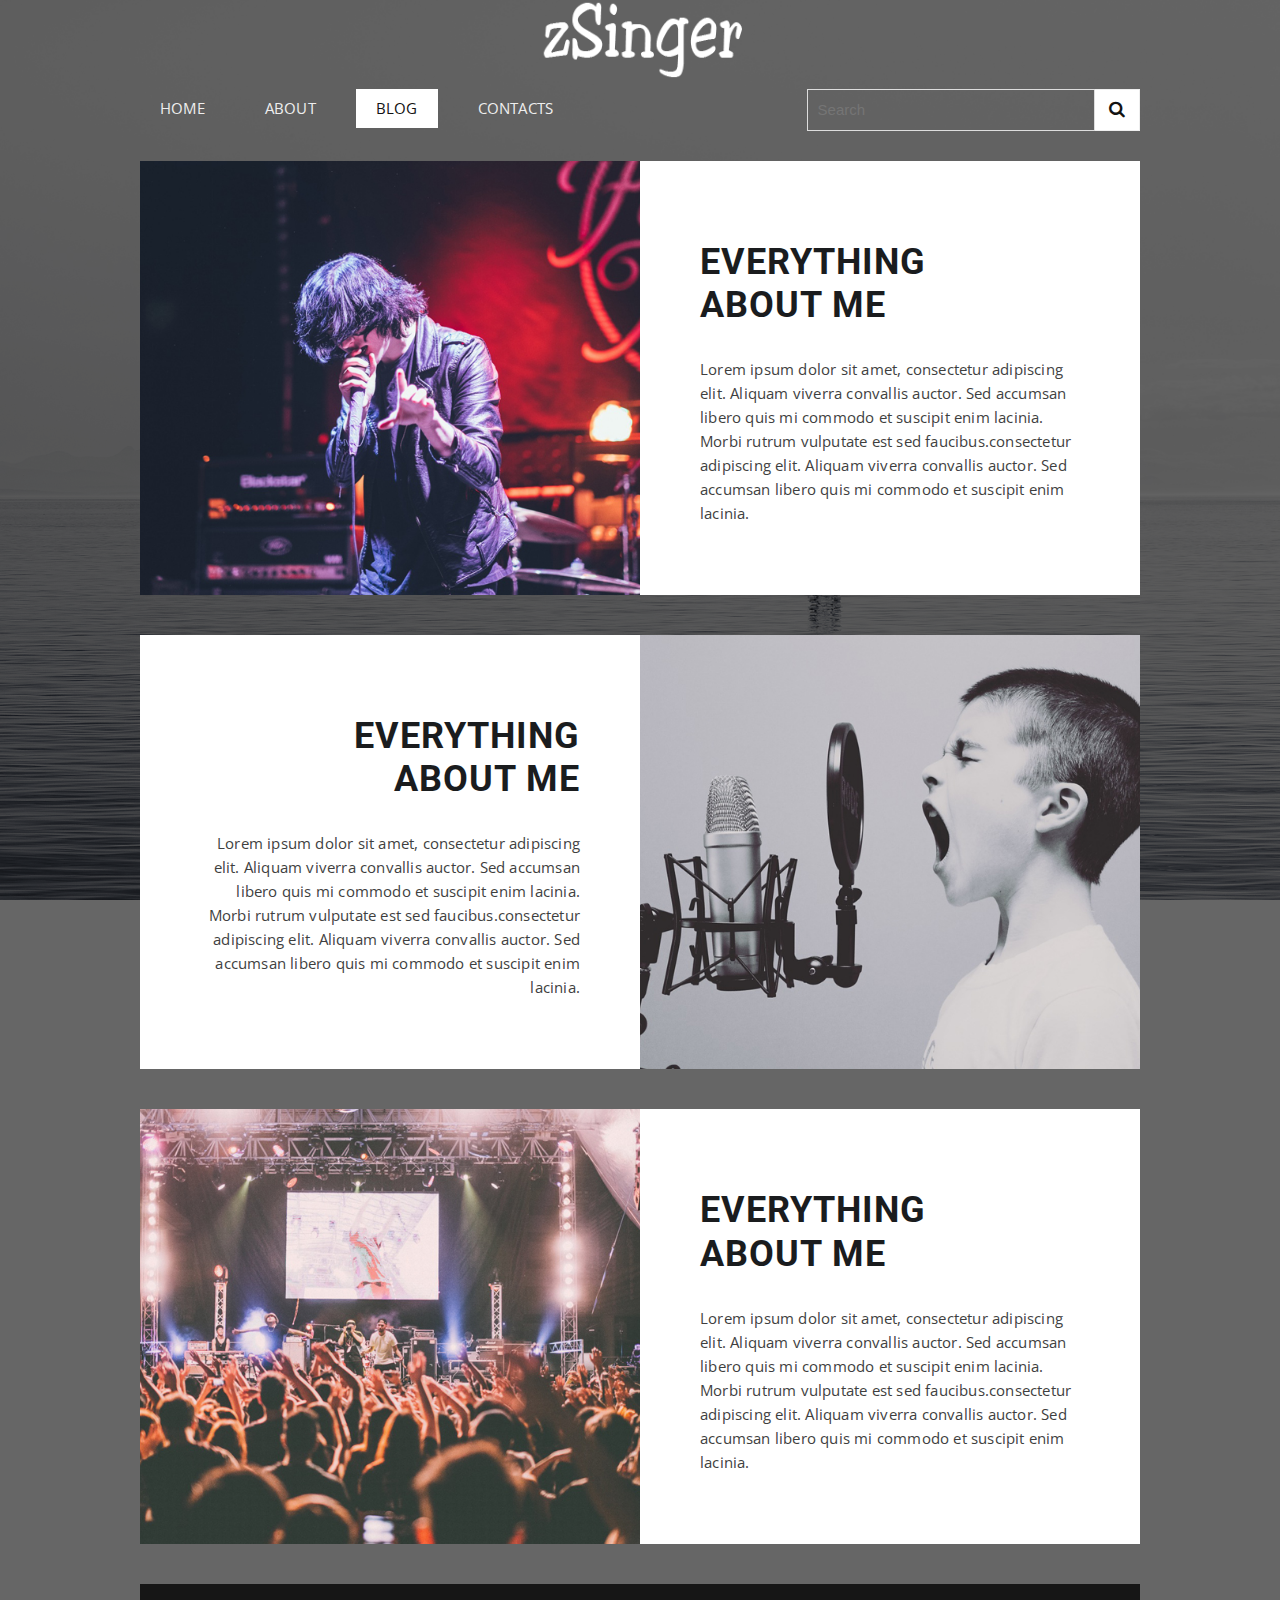
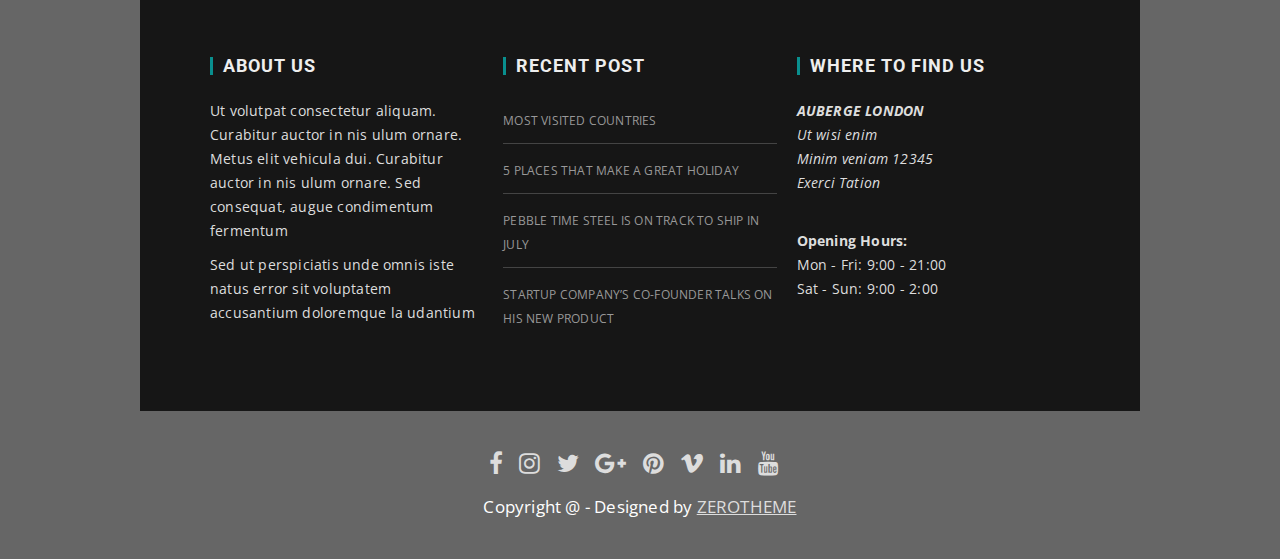
<file: archive.html>
<!DOCTYPE html>
<!--[if lt IE 7 ]><html class="ie ie6" lang="en"> <![endif]-->
<!--[if IE 7 ]><html class="ie ie7" lang="en"> <![endif]-->
<!--[if IE 8 ]><html class="ie ie8" lang="en"> <![endif]-->
<!--[if (gte IE 9)|!(IE)]><!--><html lang="en"> <!--<![endif]-->
<head>

    <!-- Basic Page Needs
  ================================================== -->
	<meta charset="utf-8">
	<title>zPainting</title>
	<meta name="description" content="Free Responsive Html5 Css3 Templates | Zerotheme.com">
	<meta name="author" content="https://www.zerotheme.com">
	
    <!-- Mobile Specific Metas
	================================================== -->
	<meta name="viewport" content="width=device-width, initial-scale=1, maximum-scale=1">
    
    <!-- CSS
	================================================== -->
  	<link rel="stylesheet" href="css/zerogrid.css">
	<link rel="stylesheet" href="css/style.css">
	
	<!-- Custom Fonts -->
    <link href="font-awesome/css/font-awesome.min.css" rel="stylesheet" type="text/css">
	
	
	<link rel="stylesheet" href="css/menu.css">
	<script src="js/jquery1111.min.js" type="text/javascript"></script>
	<script src="js/script.js"></script>
	
	<!-- Owl Carousel Assets -->
    <link href="owl-carousel/owl.carousel.css" rel="stylesheet">
	
	<!--[if lt IE 8]>
       <div style=' clear: both; text-align:center; position: relative;'>
         <a href="http://windows.microsoft.com/en-US/internet-explorer/Items/ie/home?ocid=ie6_countdown_bannercode">
           <img src="http://storage.ie6countdown.com/assets/100/images/banners/warning_bar_0000_us.jpg" border="0" height="42" width="820" alt="You are using an outdated browser. For a faster, safer browsing experience, upgrade for free today." />
        </a>
      </div>
    <![endif]-->
    <!--[if lt IE 9]>
		<script src="js/html5.js"></script>
		<script src="js/css3-mediaqueries.js"></script>
	<![endif]-->
	
</head>

<body>
	<div class="wrap-body">
		
		<header class="main-header">
			<div class="zerogrid">
				<div class="t-center">
					<a class="site-branding" href="index.html">
						<img src="images/logo.png" width="250px"/>	
					</a><!-- .site-branding -->
				</div>
				<div class="row">
					<div class="col-2-3">
						<!-- Menu-main -->
						<div id='cssmenu'>
							<ul>
							   <li><a href='index.html'><span>Home</span></a></li>
							   <li><a href='single.html'><span>About</span></a></li>
							   <li class="active"><a href='archive.html'><span>Blog</span></a></li>
							   <li class='last'><a href='contact.html'><span>Contacts</span></a></li>
							</ul>
						</div>
					</div>
					<div class="col-1-3">
						<div class="top-search">
							<form id="form-container" action="">
								<!--<input type="submit" id="searchsubmit" value="" />-->
								<a class="search-submit-button" href="javascript:void(0)">
									<i class="fa fa-search"></i>
								</a>
								<div id="searchtext">
									<input type="text" id="s" name="s" placeholder="Search">
								</div>
							</form>
						</div>
					</div>
				</div>
			</div>
		</header>
		
		<!--////////////////////////////////////Container-->
		<section id="container">
			<div class="wrap-container">
				<div class="zerogrid">
					<article class="archive-post" >
						<div class="row wrap-post"><!--Start Post-->
							<div class="flex-box">
								<div class="col-1-2">
									<div class="box-image" style="background-image: url('images/15.jpg')"></div>
								</div>
								<div class="col-1-2">
									<div class="box-text">
										<div class="heading">
											<h2>Everything<br> About Me</h2>
										</div>
										<div class="content">
											<p>Lorem ipsum dolor sit amet, consectetur adipiscing elit. Aliquam viverra convallis auctor. Sed accumsan libero quis mi commodo et suscipit enim lacinia. Morbi rutrum vulputate est sed faucibus.consectetur adipiscing elit. Aliquam viverra convallis auctor. Sed accumsan libero quis mi commodo et suscipit enim lacinia.</p>
										</div>
									</div>
								</div>
							</div>
						</div>
					</article>
					<article class="archive-post">
						<div class="row wrap-post"><!--Start Post-->
							<div class="flex-box">
								<div class="col-1-2 f-right">
									<div class="box-image" style="background-image: url('images/16.jpg')"></div>
								</div>
								<div class="col-1-2">
									<div class="box-text text-right">
										<div class="heading">
											<h2>Everything<br> About Me</h2>
										</div>
										<div class="content">
											<p>Lorem ipsum dolor sit amet, consectetur adipiscing elit. Aliquam viverra convallis auctor. Sed accumsan libero quis mi commodo et suscipit enim lacinia. Morbi rutrum vulputate est sed faucibus.consectetur adipiscing elit. Aliquam viverra convallis auctor. Sed accumsan libero quis mi commodo et suscipit enim lacinia.</p>
										</div>
									</div>
								</div>
							</div>
						</div>
					</article>
					<article class="archive-post" >
						<div class="row wrap-post"><!--Start Post-->
							<div class="flex-box">
								<div class="col-1-2">
									<div class="box-image" style="background-image: url('images/14.jpg')"></div>
								</div>
								<div class="col-1-2">
									<div class="box-text">
										<div class="heading">
											<h2>Everything<br> About Me</h2>
										</div>
										<div class="content">
											<p>Lorem ipsum dolor sit amet, consectetur adipiscing elit. Aliquam viverra convallis auctor. Sed accumsan libero quis mi commodo et suscipit enim lacinia. Morbi rutrum vulputate est sed faucibus.consectetur adipiscing elit. Aliquam viverra convallis auctor. Sed accumsan libero quis mi commodo et suscipit enim lacinia.</p>
										</div>
									</div>
								</div>
							</div>
						</div>
					</article>
				</div>
			</div>
		</section>
		
		<!--////////////////////////////////////Footer-->
		<footer>
			<div class="zerogrid">
				<div class="wrap-footer">
					<div class="row">
						<div class="col-1-3 col-footer-1">
							<div class="wrap-col">
								<h3 class="widget-title">About Us</h3>
								<p>Ut volutpat consectetur aliquam. Curabitur auctor in nis ulum ornare. Metus elit vehicula dui. Curabitur auctor in nis ulum ornare. Sed consequat, augue condimentum fermentum</p>
								<p>Sed ut perspiciatis unde omnis iste natus error sit voluptatem accusantium doloremque la udantium</p>
							</div>
						</div>
						<div class="col-1-3 col-footer-2">
							<div class="wrap-col">
								<h3 class="widget-title">Recent Post</h3>
								<ul>
									<li><a href="#">MOST VISITED COUNTRIES</a></li>
									<li><a href="#">5 PLACES THAT MAKE A GREAT HOLIDAY</a></li>
									<li><a href="#">PEBBLE TIME STEEL IS ON TRACK TO SHIP IN JULY</a></li>
									<li><a href="#">STARTUP COMPANY’S CO-FOUNDER TALKS ON HIS NEW PRODUCT</a></li>
								</ul>
							</div>
						</div>
						<div class="col-1-3 col-footer-3">
							<div class="wrap-col">
								<h3 class="widget-title">Where to Find Us</h3>
								<div class="row">
									<address>
										<strong>AUBERGE LONDON</strong>
										<br>
										Ut wisi enim
										<br>
										Minim veniam 12345
										<br>
										Exerci Tation
									</address><br>
									<p>
										<strong>Opening Hours:</strong>
										<br>
										Mon - Fri: 9:00 - 21:00
										<br>
										Sat - Sun: 9:00 - 2:00
									</p>
								</div>
							</div>
						</div>
					</div>
				</div>
				<div class="bottom-footer">
					<div class="bottom-social">
						<a href="#"><i class="fa fa-facebook"></i></a>
						<a href="#"><i class="fa fa-instagram"></i></a>
						<a href="#"><i class="fa fa-twitter"></i></a>
						<a href="#"><i class="fa fa-google-plus"></i></a>
						<a href="#"><i class="fa fa-pinterest"></i></a>
						<a href="#"><i class="fa fa-vimeo"></i></a>
						<a href="#"><i class="fa fa-linkedin"></i></a>
						<a href="#"><i class="fa fa-youtube"></i></a>
					</div>
					<div class="copyright">
						Copyright @ - Designed by <a href="https://www.zerotheme.com" title="free website templates">ZEROTHEME</a>
					</div>
				</div>
			</div>
		</footer>
	</div>
</body>
</html>
</file>
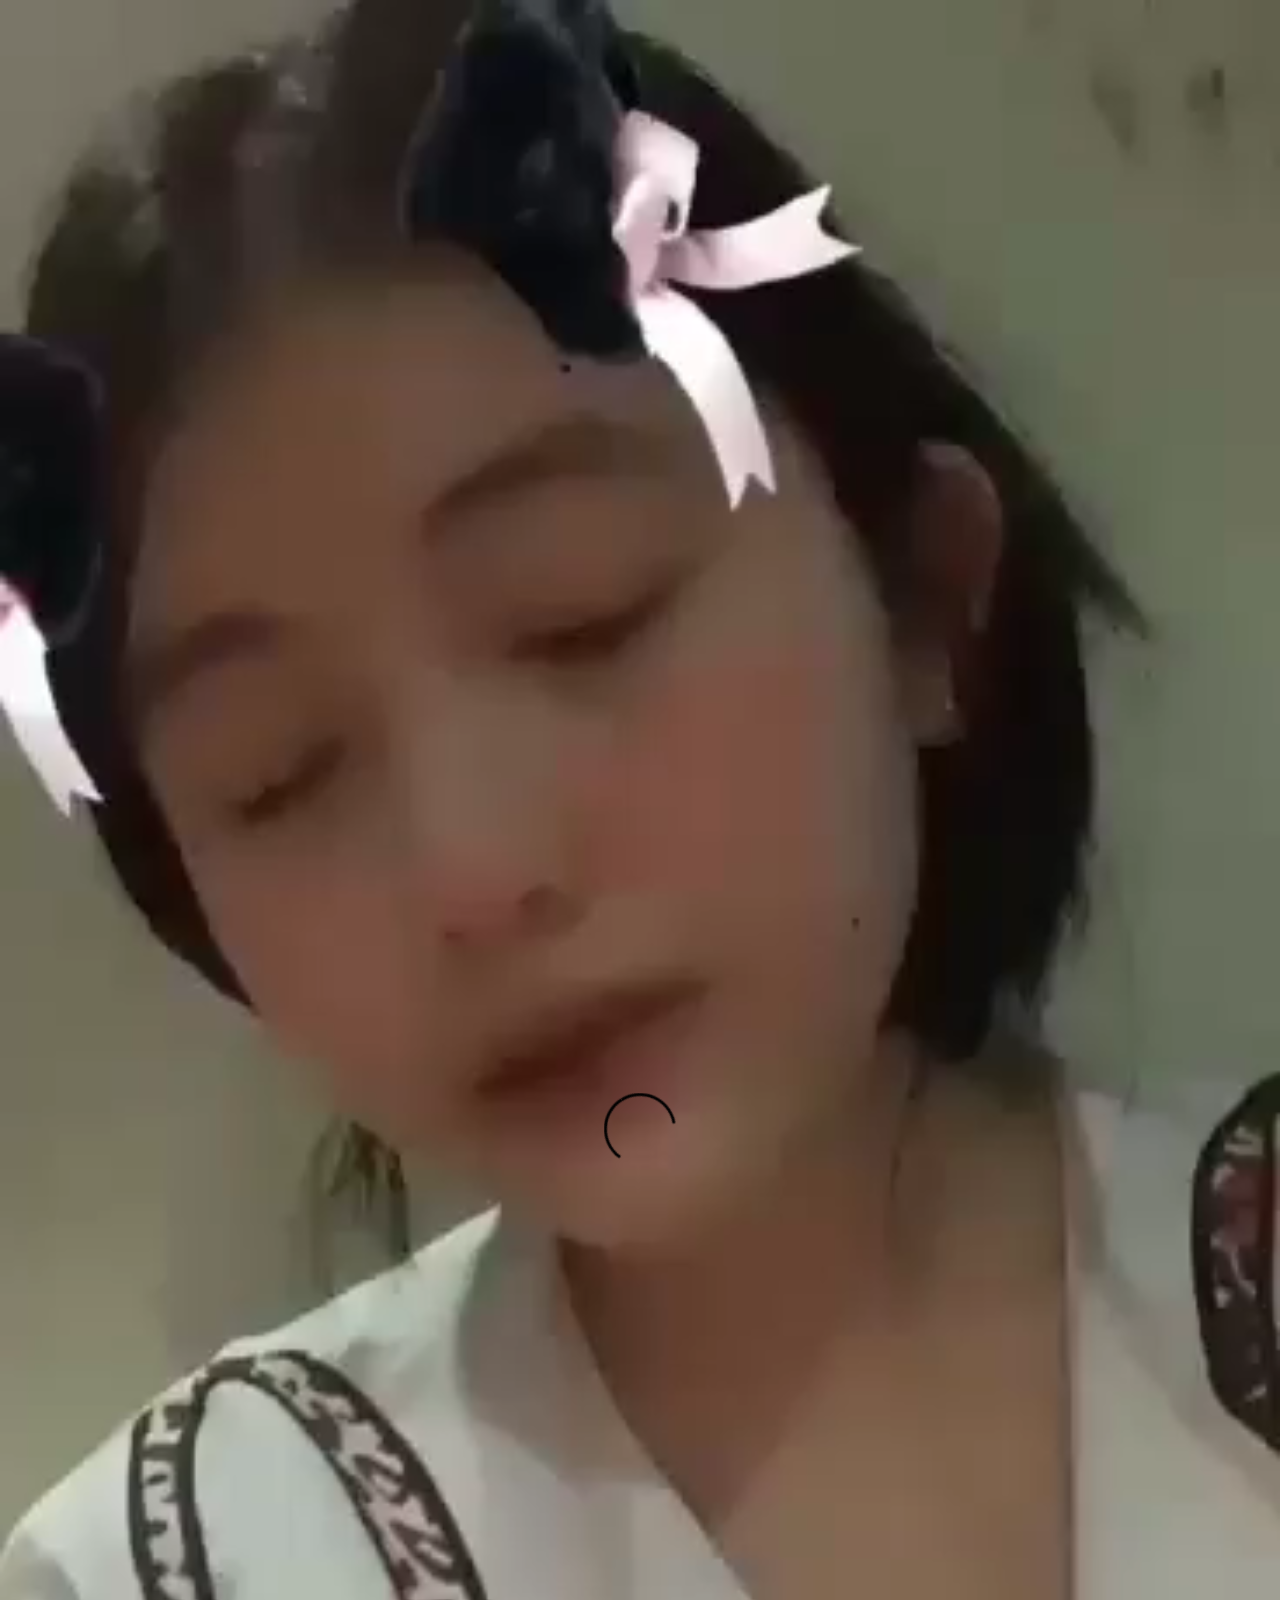
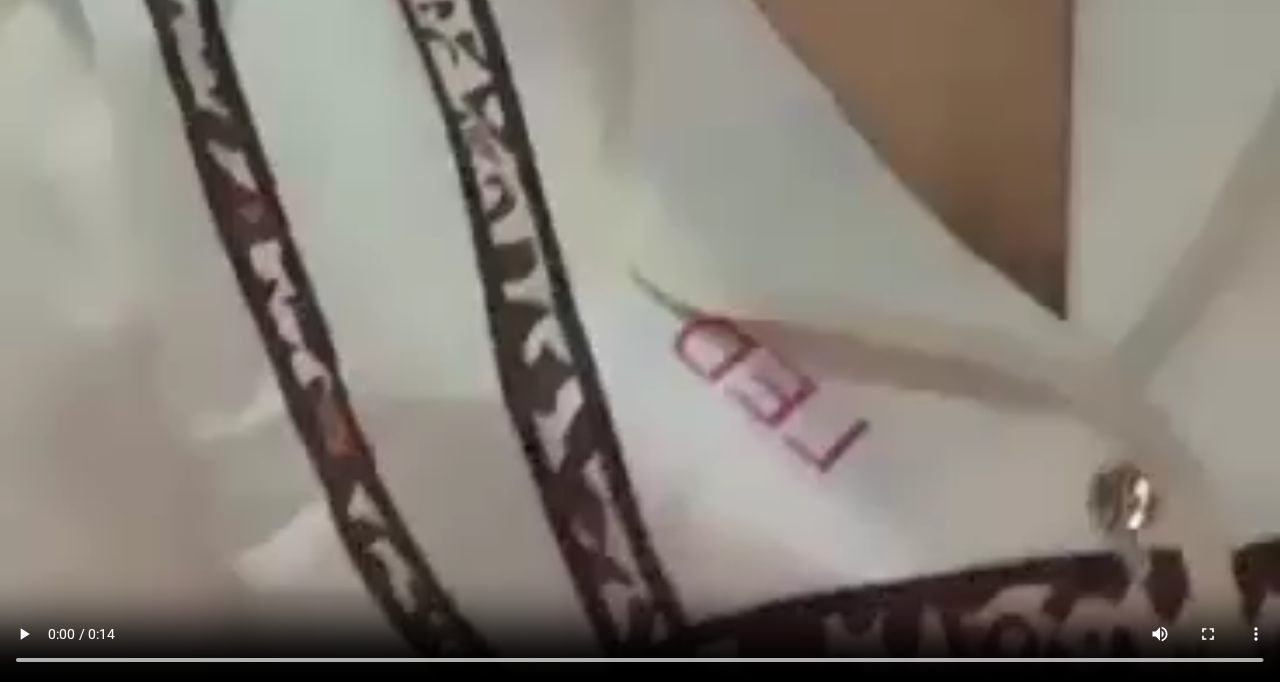
<file: single.html>
<!DOCTYPE html>
<!--[if lt IE 7 ]><html class="ie ie6" lang="en"> <![endif]-->
<!--[if IE 7 ]><html class="ie ie7" lang="en"> <![endif]-->
<!--[if IE 8 ]><html class="ie ie8" lang="en"> <![endif]-->
<!--[if (gte IE 9)|!(IE)]><!--><html lang="en"> <!--<![endif]-->
<head>

    <!-- Basic Page Needs
  ================================================== -->
	<meta charset="utf-8">
	<title>Sến súa</title>
	<meta name="description" content="Free Responsive Html5 Css3 Templates | Zerotheme.com">
	<meta name="author" content="https://www.zerotheme.com">
	
    <!-- Mobile Specific Metas
	================================================== -->
	<meta name="viewport" content="width=device-width, initial-scale=1, maximum-scale=1">
    
    <!-- CSS
	================================================== -->
  	<link rel="stylesheet" href="css/zerogrid.css">
	<link rel="stylesheet" href="css/style.css">
	
	<!-- Custom Fonts -->
    <link href="font-awesome/css/font-awesome.min.css" rel="stylesheet" type="text/css">
	
	
	<link rel="stylesheet" href="css/menu.css">
	<script src="js/jquery1111.min.js" type="text/javascript"></script>
	<script src="js/script.js"></script>
	
	<!-- Owl Carousel Assets -->
    <link href="owl-carousel/owl.carousel.css" rel="stylesheet">
	
	<!--[if lt IE 8]>
       <div style=' clear: both; text-align:center; position: relative;'>
         <a href="http://windows.microsoft.com/en-US/internet-explorer/Items/ie/home?ocid=ie6_countdown_bannercode">
           <img src="http://storage.ie6countdown.com/assets/100/images/banners/warning_bar_0000_us.jpg" border="0" height="42" width="820" alt="You are using an outdated browser. For a faster, safer browsing experience, upgrade for free today." />
        </a>
      </div>
    <![endif]-->
    <!--[if lt IE 9]>
		<script src="js/html5.js"></script>
		<script src="js/css3-mediaqueries.js"></script>
	<![endif]-->
	
</head>

<body>	
		<video width="100%" controls loop><source src="glynmatday.mp4" type="video/mp4"></video>
</body>
</html>
</file>
<file: css/zerogrid.css>
/*
Zerotheme.com | Free Html5 Responsive Templates
Zerogrid - A Single Grid System for Responsive Design
Author: Kimmy
Version : 3.0
Author URI: https://www.zerotheme.com/
*/
/* -------------------------------------------- */
/* ------------------Grid System--------------- */ 
.zerogrid{ width: 1000px; position: relative; margin: 0 auto; padding: 0px;}
.zerogrid:after { content: "\0020"; display: block; height: 0; clear: both; visibility: hidden; }

.zerogrid .f-right{float: right!important;}
.zerogrid .f-left{float: left!important;}

.zerogrid .row{}
.zerogrid .row:before,.row:after { content: '\0020'; display: block; overflow: hidden; visibility: hidden; width: 0; height: 0; }
.zerogrid .row:after{clear: both; }
.zerogrid .row{zoom: 1;}

.zerogrid .wrap-col{margin:10px;}

.zerogrid .col-1-2, .zerogrid .col-1-3, .zerogrid .col-2-3, .zerogrid .col-1-4, .zerogrid .col-2-4, .zerogrid .col-3-4, .zerogrid .col-1-5, .zerogrid .col-2-5, .zerogrid .col-3-5, .zerogrid .col-4-5, .zerogrid .col-1-6, .zerogrid .col-2-6, .zerogrid .col-3-6, .zerogrid .col-4-6, .zerogrid .col-5-6{float:left; display: inline-block;}

.zerogrid .col-full{width:100%;}

.zerogrid .col-1-2,.zerogrid .col-1-2-fixed{width:50%;}
.zerogrid .offset-1-2{margin-left: 50%;}

.zerogrid .col-1-3,.zerogrid .col-1-3-fixed{width:33.33%;}
.zerogrid .col-2-3,.zerogrid .col-2-3-fixed{width:66.66%;}
.zerogrid .offset-1-3{margin-left: 33.33%;}
.zerogrid .offset-2-3{margin-left: 66.66%;}

.zerogrid .col-1-4,.zerogrid .col-1-4-fixed{width:25%;}
.zerogrid .col-2-4,.zerogrid .col-2-4-fixed{width:50%;}
.zerogrid .col-3-4,.zerogrid .col-3-4-fixed{width:75%;}
.zerogrid .offset-1-4{margin-left: 25%;}
.zerogrid .offset-2-4{margin-left: 50%;}
.zerogrid .offset-3-4{margin-left: 75%;}

.zerogrid .col-1-5,.zerogrid .col-1-5-fixed{width:20%;}
.zerogrid .col-2-5,.zerogrid .col-2-5-fixed{width:40%;}
.zerogrid .col-3-5,.zerogrid .col-3-5-fixed{width:60%;}
.zerogrid .col-4-5,.zerogrid .col-4-5-fixed{width:80%;}
.zerogrid .offset-1-5{margin-left: 20%;}
.zerogrid .offset-2-5{margin-left: 40%;}
.zerogrid .offset-3-5{margin-left: 60%;}
.zerogrid .offset-4-5{margin-left: 80%;}

.zerogrid .col-1-6,.zerogrid .col-1-6-fixed{width:16.66%;}
.zerogrid .col-2-6,.zerogrid .col-2-6-fixed{width:33.33%;}
.zerogrid .col-3-6,.zerogrid .col-3-6-fixed{width:50%;}
.zerogrid .col-4-6,.zerogrid .col-4-6-fixed{width:66.66%;}
.zerogrid .col-5-6,.zerogrid .col-5-6-fixed{width:83.33%;}
.zerogrid .offset-1-6{margin-left: 16.66%;}
.zerogrid .offset-2-6{margin-left: 33.33%;}
.zerogrid .offset-3-6{margin-left: 50%;}
.zerogrid .offset-4-6{margin-left: 66.66%;}
.zerogrid .offset-5-6{margin-left: 83.33%;}

@media only screen and (min-width: 960px) and (max-width: 1199px) {
	.zerogrid{width:960px;}
}

@media only screen and (min-width: 768px) and (max-width: 959px) {
	.zerogrid{width:768px;}
}

@media only screen and (max-width: 767px) {
	.zerogrid, .zerogrid .col-1-2, .zerogrid .col-1-3, .zerogrid .col-2-3, .zerogrid .col-1-4, .zerogrid .col-2-4, .zerogrid .col-3-4, .zerogrid .col-1-5, .zerogrid .col-2-5, .zerogrid .col-3-5, .zerogrid .col-4-5, .zerogrid .col-1-6, .zerogrid .col-2-6, .zerogrid .col-3-6, .zerogrid .col-4-6, .zerogrid .col-5-6{width:100%;}
	
	.zerogrid .offset-1-2, .zerogrid .offset-1-3, .zerogrid .offset-2-3, .zerogrid .offset-1-4, .zerogrid .offset-2-4, .zerogrid .offset-3-4, .zerogrid .offset-1-5, .zerogrid .offset-2-5, .zerogrid .offset-3-5, .zerogrid .offset-4-5, .zerogrid .offset-1-6, .zerogrid .offset-2-6, .zerogrid .offset-3-6, .zerogrid .offset-4-6, .zerogrid .offset-5-6{margin-left:0;}
}
</file>
<file: css/style.css>
/*
Zerotheme.com | Free Html5 Responsive Templates
Author URI: https://www.zerotheme.com/
*/

@import url('https://fonts.googleapis.com/css?family=Open+Sans');
@import url('https://fonts.googleapis.com/css?family=Roboto:300,400,500,700');
@import url('https://fonts.googleapis.com/css?family=Montserrat');
/* ---------------------------------------------------------------------------- */
/* ------------------------------------Reset----------------------------------- */
/* ---------------------------------------------------------------------------- */
a,abbr,acronym,address,applet,article,aside,audio,b,blockquote,big,body,center,canvas,caption,cite,code,command,datalist,dd,del,details,dfn,dl,div,dt,em,embed,fieldset,figcaption,figure,font,footer,form,h1,h2,h3,h4,h5,h6,header,hgroup,html,i,iframe,img,ins,kbd,keygen,label,legend,li,meter,nav,object,ol,output,p,pre,progress,q,s,samp,section,small,span,source,strike,strong,sub,sup,table,tbody,tfoot,thead,th,tr,tdvideo,tt,u,ul,var{background:transparent;border:0 none;font-size:100%;margin:0;padding:0;border:0;outline:0;vertical-align:top;}ol, ul {list-style:none;}blockquote, q {quotes:none;}table, table td {padding:0;border:none;border-collapse:collapse;}img {vertical-align:top;}embed {vertical-align:top;}
article, aside, audio, canvas, command, datalist, details, embed, figcaption, figure, footer, header, hgroup, keygen, meter, nav, output, progress, section, source, video {display:block;}
mark, rp, rt, ruby, summary, time {display:inline;}
input, textarea {border:0; padding:0; margin:0; outline: 0;}
iframe {border:0; margin:0; padding:0;}
input, textarea, select {margin:0; padding:0px;}


/* ---------------------------------------------------------------------------- */
/* ---------------------------------------------------------------------------- */
/* ---------------------------------------------------------------------------- */
* {
  -webkit-box-sizing: border-box;
     -moz-box-sizing: border-box;
          box-sizing: border-box;
}

/* ---------------------------------------------------------------------------- */
/* ---------------------------------------------------------------------------- */
/* ---------------------------------------------------------------------------- */

html { -webkit-text-size-adjust: none;}
.video embed,.video object,.video iframe { width: 100%;  height: auto;}
img{max-width:100%;	height: auto;width: auto\9; /* ie8 */}

a{color: #888;text-decoration: none;-webkit-transition: all .2s ease-in-out;-moz-transition: all .2s ease-in-out;transition: all .2s ease-in-out;}
a:hover {color: #131313; text-decoration: none;}

h1, h2 	{font-size: 25px;line-height: 30px;}
h3, h4	{font-size: 20px;line-height: 20px;}
h5, h6	{font-size: 16px;line-height: 16px;}
h1,h2,h3,h4,h5,h6 {letter-spacing: 1px;line-height: 1.2;font-family: 'Roboto', sans-serif;}

p{margin: 10px 0;}


label {cursor:pointer;margin:5px 0;display:block;font-weight:bold;}
input {display:block;width:100%;color:#222;border:1px solid #d1d1d1;padding:20px;margin: 5px 0 20px 0;font-size: 16px;}
textarea {display:block;width:100%;height:250px;background-color:#fff; color:#222;border:1px solid #d1d1d1;padding:10px;margin: 5px 0 20px 0;}

input:not([type]), input[type="color"], input[type="email"], input[type="number"], input[type="password"], input[type="tel"], input[type="url"], input[type="text"], input[type="search"], textarea, .form-control, select {
	border-radius: 0 0 0 0;
    box-shadow: none;
    display: block;
    font-weight: normal;
    line-height: 1.2;
    outline: medium none;
    transition: border-color 0.2s ease-in-out 0s, color 0.2s ease-in-out 0s;
    width: 100%;
}

.t-center{text-align: center !important;}
.t-left{text-align: left;}
.t-right{text-align: right;}
.f-right{float: right;}
.f-left{float: left;}

.post{}
.post:after, .post:before, article:after, article:before, section:after, section:before{clear: both; content: '\0020'; display: block; visibility: hidden; width: 0; height: 0;}
.post img{margin: 30px 0;}

.clear{content: "\0020"; display: block; height: 0; clear: both; visibility: hidden; }
.clearfix:after, .clearfix:before{clear: both; content: '\0020'; display: block; visibility: hidden; width: 0; height: 0;}

.list-inline li{display: inline-block;}

/* --Line-- */
hr.line { margin: 15px 0; padding: 0; max-width: 80px;border: 0; border-top: solid 1px #fff;}

/* ---------------------------------------------------------------------------- */
/* ------------------------------------Html-Body------------------------------- */
/* ---------------------------------------------------------------------------- */
html, body {width:100%; padding:0; margin:0;}
body {font: 14px/25px Arial, Helvetica, sans-serif;font-family: 'Open Sans', sans-serif;background: #fff;color: #666;font-size: 15px;line-height: 1.6em;letter-spacing: .2px;}
body .wrap-body{}
body .wrap-body {background-image: url(../images/bg-2.jpg);background-position: center center;background-repeat: no-repeat;background-attachment: fixed;background-size: cover;color:#fff;position: relative;}
body .wrap-body:before {content:"";display: block;height: 100%;position: absolute;top: 0;left: 0;width: 100%;visibility: visible;background-color: rgba(0, 0, 0, .6);}

.widget-title{position: relative;letter-spacing: 1px;font-weight: bold;text-transform: uppercase;line-height: 1.38;margin-bottom: 20px;font-size: 18px;color: #eee;padding-left: 13px;}

.widget-title:before {background-color: #098F8E;content: "";height: 1em;left: 0;margin-top: -0.5em;position: absolute;top: 50%;width: 3px;}
/* ---------------------------------------------------------------------------- */
/* ---------------------------------Top-Site----------------------------------- */
/* ---------------------------------------------------------------------------- */
#top {padding: 20px 0; color: #fff;margin-bottom: 40px;}
#top .top-search{}
#top ul.top-link {margin-top: 10px;}

.link{}
.link a{display:inline-block;text-decoration:none;letter-spacing:1px; color: #888888;}
.link a:hover{color:#fff}
.link  li:after{content: "-";padding: 0 10px;}
.link  li:last-child:after{content:'';padding:0px;display:none}
ul.link li{padding: 0;margin: 0;}

@media  (max-width: 767px){
	#top ul.top-link,
	#top .top-search	{text-align: center;}
	#top .top-search form{margin: 30px auto 0;}
}

/* ---------------------------------------------------------------------------- */
/* -------------------------------------Search--------------------------------- */
/* ---------------------------------------------------------------------------- */
#searchtext input {border: 1px solid #ddd;color: #fff;display: block;padding: 10px;width: 100%;box-sizing: border-box;font-size: 15px;margin: 0;background-color: transparent;height: 42px;}
#form-container{max-width: 360px;text-align: center;margin: auto;}
#searchtext {overflow: hidden;}

a.search-submit-button {background: #fff;border-bottom: 1px solid #eeeeee;border-right: 1px solid #eeeeee;border-top: 1px solid #eeeeee;color: #131313;display: block;float: right;padding: 10px;font-size: 17px;text-align: center;width: 45px;box-sizing: border-box;height: 42px;}

@media  (max-width: 767px){
	#form-container{margin: 15px auto 0;}
}

/* ---------------------------------------------------------------------------- */
/* -------------------------------------Header--------------------------------- */
/* ---------------------------------------------------------------------------- */
header{margin-bottom: 30px;}

a.site-branding {text-align: center;color: #888;margin-bottom: 10px;height: auto;padding: 0;display: inline-block;}
.main-header h1.site-title, .main-header .site-title a {letter-spacing: 2px;color: #131313;margin: 0;text-transform: uppercase;font-size: 39px;font-weight: 300;line-height: 1;}
p.site-description{margin: 0;font-size: 16px;}

/* ---------------------------------------------------------------------------- */
/* -------------------------------------Container------------------------------ */
/* ---------------------------------------------------------------------------- */
#container {}
#container .wrap-container{}

/* ---content-box--- */
.content-box {margin-bottom: 30px;}
.content-box .wrap-box {padding: 20px auto; position: relative;}

.box-text{padding: 60px;}
.box-image{background-position: center center;background-size: cover;display: block;height: 100%;width: 100%;opacity: 1;z-index: 1;}

.heading{margin: 20px 0 30px;}
.heading h2{color: #fff;font-size: 36px;margin-bottom: 20px;text-transform: uppercase;}
.heading .prefix {float: left;font-size: 72px;font-weight: 500;line-height: 65px;margin-right: 10px;font-family: 'Poppins', sans-serif;}
.heading .intro {color: #777;font-size: 19px;font-style: italic;}

.content-box .content{margin-bottom: 20px;}

.content-box.box-image-1{background:#fff url(../images/glyn.jpg) no-repeat 60% 30%; color: #333;min-height: 650px}
.content-box.box-image-2{background: url(../images/bg-5.jpg) 50% 50% no-repeat;color:#fff;position: relative;}
.content-box.box-image-2:before {content:"";display: block;height: 100%;position: absolute;top: 0;left: 0;width: 100%;visibility: visible;background-color: rgba(0, 0, 0, .8);}

.content-box .bg-2{background:#098F8E;}
.content-box .bg-3{background: rgba(0, 0, 0, .65);}
.content-box .bg-4{background: rgba(255, 255, 255, .85);}


.content-box.box-1 {font-family: 'Roboto', sans-serif;}
.content-box.box-1 .box-text{padding: 60px 60px 60px 140px}
.content-box.box-1 h1{font-size: 67px;color: #222;line-height: 1.1;margin: 30px 0;font-weight: 500;}
.content-box.box-1 span{font-size: 29px;font-weight: 300;color: #333;display: block;margin-bottom: 30px;}
.content-box.box-1 img{margin: 10px 0;}
.content-box.box-1 .lead {font-size: 19px;color: #444;}

@media  (max-width: 767px){
	.content-box.box-1 .box-text{padding: 60px; text-align: initial;}
}

.content-box.box-2 .box-text{min-height: 470px;}
.content-box.box-2 .heading{margin: 40px 0 20px;}
.content-box.box-2 .heading h2{font-size: 28px;position: relative;padding-bottom: 20px;}
.content-box.box-2 .heading h2:before{position: absolute; content: ""; border-bottom: 1px solid #fff; width: 80px;bottom: 0;}
.content-box.box-2 .content{margin-bottom: 30px;}

.content-box.box-4{}

.content-box.box-5{color: #2b2d3f;text-align: center;}
.content-box.box-5 .heading h2{color: #1a1c1e;}
.content-box.box-5 .content{max-width: 600px;margin: 50px auto 20px;}
.content-box.box-5 .box-text{}

/* ---MainContent-Article--- */
#main-content{}
#main-content .wrap-content{padding: 30px 0;}



/* ---Article--- */
.single-post{}
.single-post .wrap-post, .comments-are, .contact-form {background: #f6f6f6;padding:30px; position: relative;;}
article.single-post{border-bottom: none; padding-bottom: 0;}
article.single-post .wrap-post, .comments-are {padding:30px 20px; position: relative;margin-top: 30px;}
article{background: #ffffff; color: #3F3F3F; margin: 30px 0 40px;/*padding: 0 30px 50px;*/}
article:last-child{border-bottom: none;}
article:after, article:before{clear: both; content: '\0020'; display: block; visibility: hidden; width: 0; height: 0;}
article .heading h2{color: #1a1c1e;}
article .post-thumbnail-wrap {text-align: center;width: 100%;margin-bottom: 10px;}
article .post-thumbnail-wrap img {}
article h2.entry-title{font-size: 53px;margin: 10px 0 0;font-weight: 300;letter-spacing: 2px;line-height: 1.1;}
article h2.entry-title a{color: #131313;}
article h2.entry-title a:hover{color: #555}
article .l-tags{text-align: center; font-size: 11px;}

article .entry-header{margin-bottom: 30px;}
article.single-post .entry-header{margin-bottom: 30px;text-align: center;}
article.single-post .entry-header h1.entry-title{font-size: 40px;line-height: 30px;font-weight: 300;margin: 0;text-transform: uppercase;margin-bottom: 0;line-height: 1.1}
article.single-post .entry-header h1.entry-title a {color: #575756;margin: 0;}
article .entry-title-blog a:hover {color: #628d7c;}

article .entry-header .time {font-family: "Merriweather",Georgia,serif;color: #888;font-size: 17px;padding-bottom: 10px;display: block;}
article .entry-header .cat-links {font-size: 17px;color: #7fcaad;text-transform: uppercase;letter-spacing: 1px;padding-top: 10px;display: block;}

article .entry-header .entry-meta{color: #888;font-size: 17px;}
article .entry-header .entry-meta a {color: #888;}
article .entry-header .entry-meta a:hover {color: #131313;}

article .entry-header .tags-links {display: block;}
article .entry-header .tags-links a{padding: 3px 8px 1px;background: #131313;line-height: 20px;}
article.single-post .entry-header .tags-links {margin-bottom: 70px;}


article .entry-content{text-align: left;}
article.single-post .entry-content{ padding: 40px 120px;}
@media  (max-width: 540px){
	article.single-post .entry-content{ padding: 30px;}
}
article .entry-content p{color: #686868;}
article .entry-content blockquote {border-left: 3px solid #1c7791;margin: 0 50px;font-style: italic;color: #666;padding-left: 20px;}
article .entry-content ol {float: left;text-align: justify;margin: 10px 50px;list-style-type: circle;font-size: 21px;}

.comments-are textarea {height:170px;}

.fix-right {float: right !important;}
@media only screen and (max-width: 767px) {.fix-right {float: none;}}

/* ---------------------------------------------------------------------------- */
/* -------------------------------------Footer--------------------------------- */
/* ---------------------------------------------------------------------------- */
footer{margin-top: 30px;font-size: 14px;color: #ddd;}
footer a{color:#ddd;}
footer a:hover{color:#fff;}
footer ul li {margin-bottom: 5px;border-bottom: 1px solid #555;padding: 10px 0 15px;}
footer i.fa{font-size: 22px;margin-right: 8px;}


footer .wrap-footer{padding: 60px;background: #161616;}
footer .wrap-footer ul li {margin-bottom: 5px;padding: 10px 0 15px;}
footer .logo img{max-width: 170px;margin-top: 30px;}
footer .col-footer-1 {}

footer .col-footer-2{}
footer .col-footer-2 ul {padding: 0;}
footer .col-footer-2 ul li {list-style: none;margin-bottom: 5px; border-bottom: 1px solid #444;padding-bottom: 10px;}
footer .col-footer-2 ul li:last-child{border-bottom: none;}
footer .col-footer-2 ul li a{color: #999;font-size: 12px;}
footer .col-footer-2 ul li a:hover{color: #eee;}

footer .col-footer-3 a{color: #999; background: #202020; padding: 5px 10px;line-height: 2.3;font-size: 14px;text-transform: capitalize;margin-right: 1px;}
footer .col-footer-3 a:hover{color: #fff;background: #000;}

footer .col-footer-4 img{margin-bottom: 20px;}

footer .bottom-social{margin-bottom: 20px;}
footer .bottom-social i.fa{font-size: 24px;margin-right: 12px;}


footer .bottom-footer{text-align: center;padding: 40px 0;color: #fff;}
footer .bottom-footer a{text-decoration: underline}
.copyright{font-size: 17px;}

/* ---------------------------------------------------------------------------- */
/* -------------------------------------Contact-------------------------------- */
/* ---------------------------------------------------------------------------- */
#contact_form, #comment {padding:20px 30px 0;color: #222;}

.contact-form{margin-top: 0;}
.contact-form h3{font-size: 43px; font-weight: 400; color: #222;}

/* ---------------------------------------------------------------------------- */
/* -----------------------------------Subscribe-------------------------------- */
/* ---------------------------------------------------------------------------- */
.subscribe-form{margin-top: 60px;}
.subscribe-form input[type="text"]{background: transparent;border:none;border-bottom: 1px solid #2b2d3f; outline: medium none;box-shadow: none;}
.subscribe-form input::-webkit-input-placeholder,
.subscribe-form input::-webkit-input-placeholder{color: #333;}
/* ---------------------------------------------------------------------------- */
/* -------------------------------------Button--------------------------------- */
/* ---------------------------------------------------------------------------- */
.button{cursor: pointer;font-size: 13px;border:1px solid #ffffff;display: inline-block;text-decoration: none;margin: 5px 0;color: #fff;padding: 10px 15px;-webkit-transition: all .35s;-moz-transition: all .35s;transition: all .35s;}
.button:hover{text-decoration: none; background: #303030;}

.button.bt1 {background: #ec495e;color: #ffffff;padding: 10px 30px;text-align: center;border:2px solid #ec495e;font-weight: bold; font-size: 15px;border-radius: 5px;}
.button.bt1:hover{background: transparent;color: #ec495e;}
.button-skin{background-color: #098F8E;color: #fff;font-weight: bold;border: none;width: auto;padding: 16px 35px;border-radius: 30px;font-size: 15px;}
.button-skin:hover{background-color: #333;}

.button-subscribe{width: 100%;font-size: 20px;}

/* ---------------------------------------------------------------------------- */
/* ------------------------------Portfolio Box--------------------------------- */
/* ---------------------------------------------------------------------------- */	
.portfolio-box {display: block;position: relative;margin: auto;overflow: hidden;height: 250px;border-bottom: 1px solid rgba(255, 255, 255, 0.3);border-left: 1px solid rgba(255, 255, 255, 0.3);}
.portfolio-box:first-child,
.portfolio-box:nth-child(4n+1) {border-left: none;}
.portfolio-box:nth-child(n+5) {border-bottom: none;}
.portfolio-box .portfolio-image{background-position: center center;background-size: cover;height: 100%;width: 100%;opacity: 0;-webkit-transition: all .35s ease-in-out;-moz-transition: all .35s ease-in-out;transition: all .35s ease-in-out;z-index: 1;}

.portfolio-box .portfolio-caption {display: block;width: 100%;height: 100%;color: rgba(255, 255, 255, 0.7);z-index: 3;}

.portfolio-box .portfolio-time,
.portfolio-box .portfolio-details{position: absolute;left: 7%;}

.portfolio-box .portfolio-time{top: 5%;}

.portfolio-box .portfolio-day{font-size: 48px;margin-bottom:5px;line-height: 1;}
.portfolio-box .portfolio-month,
.portfolio-box .portfolio-year{font-size: 13px;text-transform: uppercase;line-height: 1.2;}

.portfolio-box .portfolio-details{bottom: 5%;width: 91%;}

.portfolio-box .portfolio-cat,
.portfolio-box .portfolio-comments{font-size: 14px;opacity:0;-webkit-transition: all .35s ease-in-out;-moz-transition: all .35s ease-in-out;transition: all .35s ease-in-out;}

.portfolio-box .portfolio-title{font-size: 20px;}
.portfolio-box .portfolio-cat{width: 87%;float: left;}
.portfolio-box .portfolio-comments{width: 13%;float: left;}
.portfolio-box .portfolio-comments i.fa{padding-right: 5px;line-height: 1.6}

.portfolio-box:hover .portfolio-image{backface-visibility: hidden;opacity: 1;}
.portfolio-box:hover .portfolio-caption {color: rgba(255, 255, 255, 1);}
.portfolio-box:hover .portfolio-cat,
.portfolio-box:hover .portfolio-comments{opacity:1;}


@media(min-width:768px) {
    .portfolio-box .portfolio-box-caption .portfolio-box-caption-content .project-category {
        font-size: 15px;
    }
    .portfolio-box .portfolio-box-caption .portfolio-box-caption-content .project-name {
        font-size: 19px;
    }
}


.flex-box  .box-image {background-repeat: no-repeat;background-position: center center;background-size: cover;display: block;z-index: 1;width: 100%;height: 100%;}
.flex-box .f-right{order: 2;}

@media(min-width:768px){
	.flex-box {
	  flex-direction: row;
	  -webkit-flex-direction: row;
	  display: flex;
	  display: -webkit-flex;
	}
	.box-text.text-right{text-align: right;}
	.box-text.text-right .content:before,
	.box-text.text-right .content:after{right: 0;}
}
@media(max-width:767px){
	.box-text{text-align: center;}
	.box-text .content:before,
	.box-text .content:after{right: 47%;}
	.flex-box  .box-image {height: 430px;width: 100%;}
}
</file>
<file: css/menu.css>
#cssmenu {
  width: auto;
  padding: 0;
  line-height: 1;
  display: block;
  position: relative;
  z-index: 9999;
}
#cssmenu ul {
  list-style: none;
  margin: 0;
  padding: 0;
  display: block;
}
#cssmenu ul:after,
#cssmenu:after {
  content: " ";
  display: block;
  font-size: 0;
  height: 0;
  clear: both;
  visibility: hidden;
}
#cssmenu ul li {
  margin: 0 20px 0 0;
  padding: 0;
  display: block;
  position: relative;
}
#cssmenu ul li a {
  text-decoration: none;
  display: block;
  margin: 0;
  -webkit-transition: color .2s ease;
  -moz-transition: color .2s ease;
  -ms-transition: color .2s ease;
  -o-transition: color .2s ease;
  transition: color .2s ease;
  -webkit-box-sizing: border-box;
  -moz-box-sizing: border-box;
  box-sizing: border-box;
}
#cssmenu ul li ul {
  position: absolute;
  left: -9999px;
  top: auto;
}
#cssmenu ul li ul li {
  max-height: 0;
  margin: 0;
  position: absolute;
  -webkit-transition: max-height 0.4s ease-out;
  -moz-transition: max-height 0.4s ease-out;
  -ms-transition: max-height 0.4s ease-out;
  -o-transition: max-height 0.4s ease-out;
  transition: max-height 0.4s ease-out;
  background: #ffffff;
}
#cssmenu ul li ul li.has-sub:after {
  display: block;
  position: absolute;
  content: "";
  height: 10px;
  width: 10px;
  border-radius: 5px;
  background: #000000;
  z-index: 1;
  top: 13px;
  right: 15px;
}
#cssmenu.align-right ul li ul li.has-sub:after {
  right: auto;
  left: 15px;
}
#cssmenu ul li ul li.has-sub:before {
  display: block;
  position: absolute;
  content: "";
  height: 0;
  width: 0;
  border: 3px solid transparent;
  border-left-color: #ffffff;
  z-index: 2;
  top: 15px;
  right: 15px;
}
#cssmenu.align-right ul li ul li.has-sub:before {
  right: auto;
  left: 15px;
  border-left-color: transparent;
  border-right-color: #ffffff;
}
#cssmenu ul li ul li a {
  font-size: 14px;
  font-weight: 400;
  text-transform: none;
  color: #000000;
  letter-spacing: 0;
  display: block;
  width: 170px;
  padding: 11px 10px 11px 20px;
}
#cssmenu ul li ul li:hover > a,
#cssmenu ul li ul li.active > a {
  color: #000;
}
#cssmenu ul li ul li:hover:after,
#cssmenu ul li ul li.active:after {
  background: #000;
}
#cssmenu ul li ul li:hover > ul {
  left: 100%;
  top: 0;
}
#cssmenu ul li ul li:hover > ul > li {
  max-height: 72px;
  position: relative;
}
#cssmenu > ul > li {
  float: left;
}
#cssmenu.align-center > ul > li {
  float: none;
  display: inline-block;
}
#cssmenu.align-center > ul {
  text-align: center;
}
#cssmenu.align-center ul ul {
  text-align: left;
}
#cssmenu.align-right > ul {
  float: right;
}
#cssmenu.align-right > ul > li:hover > ul {
  left: auto;
  right: 0;
}
#cssmenu.align-right ul ul li:hover > ul {
  right: 100%;
  left: auto;
}
#cssmenu.align-right ul ul li a {
  text-align: right;
}
#cssmenu > ul > li:after {
  content: "";
  display: block;
  position: absolute;
  width: 100%;
  height: 0;
  top: 0;
  z-index: 0;
  background: #ffffff;
  -webkit-transition: height .2s;
  -moz-transition: height .2s;
  -ms-transition: height .2s;
  -o-transition: height .2s;
  transition: height .2s;
}
#cssmenu > ul > li.has-sub > a {
  padding-right: 40px;
}
#cssmenu > ul > li.has-sub > a:after {
  display: block;
  content: "";
  background: #fff;
  height: 12px;
  width: 12px;
  position: absolute;
  border-radius: 13px;
  right: 14px;
  top: 16px;
}
#cssmenu > ul > li.has-sub > a:before {
  display: block;
  content: "";
  border: 4px solid transparent;
  border-top-color: #333;
  z-index: 2;
  height: 0;
  width: 0;
  position: absolute;
  right: 16px;
  top: 21px;
}
#cssmenu > ul > li > a {
  color: #eee;
  padding: 12px 20px;
  text-transform: uppercase;
  z-index: 2;
  position: relative;
}
#cssmenu > ul > li:hover:after,
#cssmenu > ul > li.active:after {
  height: 100%;
}
#cssmenu > ul > li:hover > a,
#cssmenu > ul > li.active > a {
  color: #131313;
}
#cssmenu > ul > li:hover > a:after,
#cssmenu > ul > li.active > a:after {
  background: #000000;
}
#cssmenu > ul > li:hover > a:before,
#cssmenu > ul > li.active > a:before {
  border-top-color: #ffffff;
}
#cssmenu > ul > li:hover > ul {
  left: 0;
}
#cssmenu > ul > li:hover > ul > li {
  max-height: 72px;
  position: relative;
  background: #ffffff;
}
#cssmenu > ul > li > ul > li:hover > ul > li{ background: #ffffff;}
#cssmenu > ul > li:hover > ul > li a{
	 color: #333;
}
#cssmenu #menu-button {
  display: none;
}
#cssmenu > ul > li > a {
  display: block;
}
#cssmenu > ul > li {
  width: auto;
}
#cssmenu > ul > li > ul {
  width: 170px;
  display: block;
}
#cssmenu > ul > li > ul > li {
  width: 170px;
  display: block;
}
@media all and (max-width: 800px), only screen and (-webkit-min-device-pixel-ratio: 2) and (max-width: 1024px), only screen and (min--moz-device-pixel-ratio: 2) and (max-width: 1024px), only screen and (-o-min-device-pixel-ratio: 2/1) and (max-width: 1024px), only screen and (min-device-pixel-ratio: 2) and (max-width: 1024px), only screen and (min-resolution: 192dpi) and (max-width: 1024px), only screen and (min-resolution: 2dppx) and (max-width: 1024px) {
	#cssmenu{background: #fff;}
  #cssmenu > ul {
    max-height: 0;
    overflow: hidden;
    -webkit-transition: max-height 0.35s ease-out;
    -moz-transition: max-height 0.35s ease-out;
    -ms-transition: max-height 0.35s ease-out;
    -o-transition: max-height 0.35s ease-out;
    transition: max-height 0.35s ease-out;
  }
  #cssmenu > ul > li > ul {
    width: 100%;
    display: block;
  }
  #cssmenu.align-right ul li a {
    text-align: left;
  }
  #cssmenu > ul > li > ul > li {
    width: 100%;
    display: block;
  }
  #cssmenu.align-right ul ul li a {
    text-align: left;
  }
  #cssmenu > ul > li > ul > li > a {
    width: 100%;
    display: block;
  }
  #cssmenu ul li ul li a {
    width: 100%;
  }
  #cssmenu.align-center > ul {
    text-align: left;
  }
  #cssmenu.align-center > ul > li {
    display: block;
  }
  #cssmenu > ul.open {
    max-height: 1000px;
    border-top: 1px solid rgba(110, 110, 110, 0.25);
  }
  #cssmenu ul {
    width: 100%;
  }
  #cssmenu ul > li {
    float: none;
    width: 100%;
  }
  #cssmenu ul li a {
    -webkit-box-sizing: border-box;
    -moz-box-sizing: border-box;
    box-sizing: border-box;
    width: 100%;
    padding: 12px 20px;
  }
  #cssmenu ul > li:after {
    display: none;
  }
  #cssmenu ul li.has-sub > a:after,
  #cssmenu ul li.has-sub > a:before,
  #cssmenu ul li ul li.has-sub:after,
  #cssmenu ul li ul li.has-sub:before {
    display: none;
  }
  #cssmenu ul li ul,
  #cssmenu ul li ul li ul,
  #cssmenu ul li ul li:hover > ul,
  #cssmenu.align-right ul li ul,
  #cssmenu.align-right ul li ul li ul,
  #cssmenu.align-right ul li ul li:hover > ul {
    left: 0;
    position: relative;
    right: auto;
  }
  #cssmenu ul li ul li,
  #cssmenu ul li:hover > ul > li {
    max-height: 999px;
    position: relative;
    background: none;
  }
  #cssmenu ul li ul li a {
    padding: 8px 20px 8px 35px;
    color: #ffffff;
  }
  #cssmenu ul li ul ul li a {
    padding: 8px 20px 8px 50px;
  }
  #cssmenu ul li ul li:hover > a {
    color: #000000;
  }
  #cssmenu #menu-button {
    display: block;
    -webkit-box-sizing: border-box;
    -moz-box-sizing: border-box;
    box-sizing: border-box;
    width: 100%;
    padding: 15px 20px;
    text-transform: uppercase;
    font-weight: 700;
    font-size: 14px;
    letter-spacing: 1px;
    color: #131313;
    cursor: pointer;
  }
  #cssmenu #menu-button:after {
    display: block;
    content: '';
    position: absolute;
    height: 3px;
    width: 22px;
    border-top: 2px solid #131313;
    border-bottom: 2px solid #131313;
    right: 20px;
    top: 16px;
  }
  #cssmenu #menu-button:before {
    display: block;
    content: '';
    position: absolute;
    height: 3px;
    width: 22px;
    border-top: 2px solid #131313;
    right: 20px;
    top: 26px;
  }
  #cssmenu ul li a{color: #fff;}
  
  #cssmenu ul li ul li:hover > a,
  #cssmenu ul li ul li.active > a  {
    color: #888;
  }
  #cssmenu ul li ul li:hover:after,
  #cssmenu ul li ul li.active:after {
    background: #fff;
  }
  #cssmenu > ul > li:hover > a,
  #cssmenu > ul > li.active > a {
    color: #888;
  }
  #cssmenu > ul.open {
	background: #131313;
  }
  #cssmenu1 {
    width: auto;
    padding: 0;
    line-height: 1;
    display: block;
    position: relative;
    z-index: 9999;
  }
  #cssmenu1 ul {
    list-style: none;
    margin: 0;
    padding: 0;
    display: block;
  }
  #cssmenu1 ul:after,
  #cssmenu1:after {
    content: " ";
    display: block;
    font-size: 0;
    height: 0;
    clear: both;
    visibility: hidden;
  }
  #cssmenu1 ul li {
    margin: 0 20px 0 0;
    padding: 0;
    display: block;
    position: relative;
  }
  #cssmenu1 ul li a {
    text-decoration: none;
    display: block;
    margin: 0;
    -webkit-transition: color .2s ease;
    -moz-transition: color .2s ease;
    -ms-transition: color .2s ease;
    -o-transition: color .2s ease;
    transition: color .2s ease;
    -webkit-box-sizing: border-box;
    -moz-box-sizing: border-box;
    box-sizing: border-box;
  }
}
</file>
